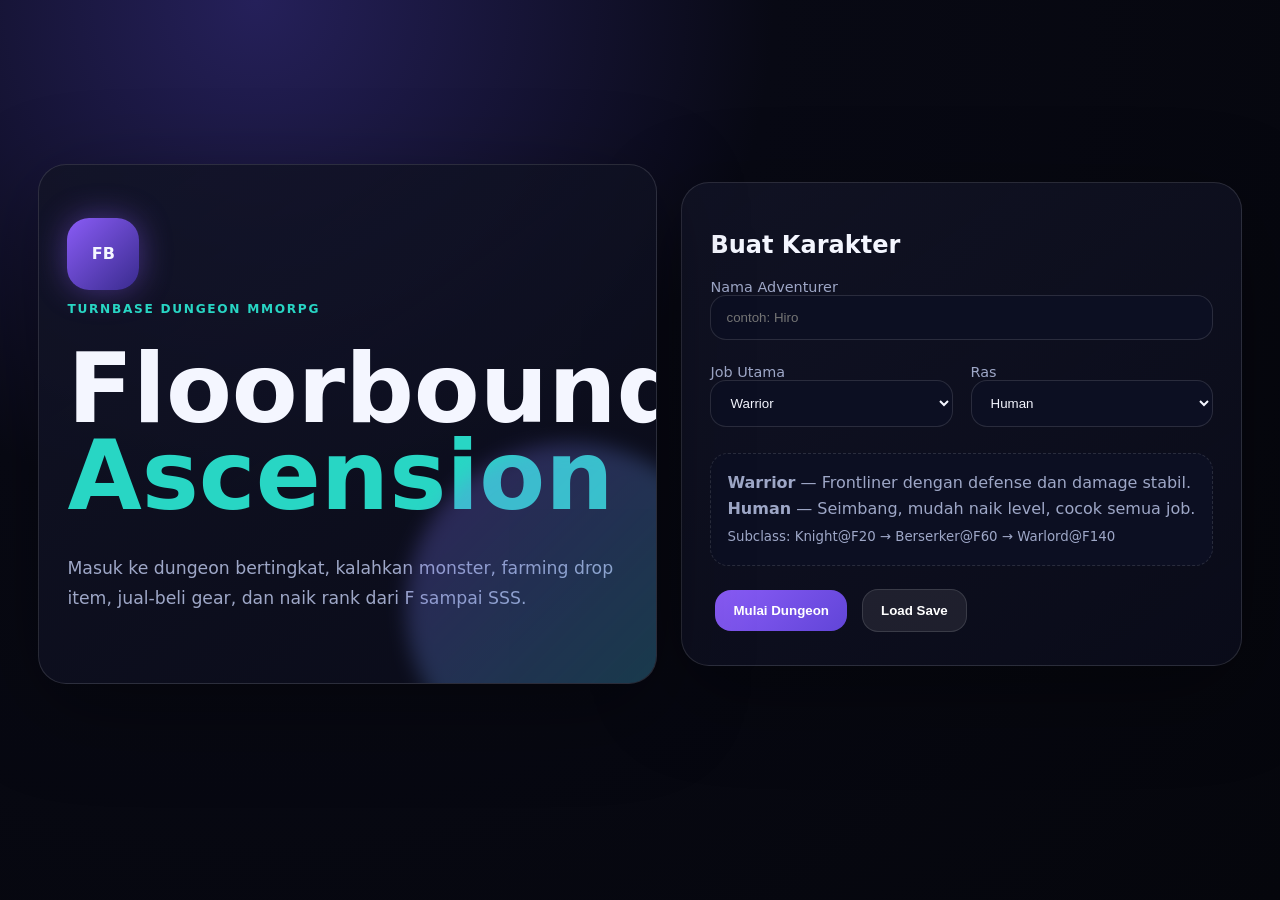
<file: public/apps/mmorpg-turnbase-original/mmorpg_turnbase/index.html>
<!DOCTYPE html>
<html lang="id">
<head>
  <meta charset="UTF-8" />
  <meta name="viewport" content="width=device-width, initial-scale=1.0" />
  <title>Floorbound: Turnbase MMORPG</title>
  <link rel="stylesheet" href="css/style.css" />
</head>
<body>
  <div id="app" class="app-shell">
    <section id="onboarding" class="screen active">
      <div class="hero-card">
        <div class="brand-mark">FB</div>
        <p class="eyebrow">Turnbase Dungeon MMORPG</p>
        <h1>Floorbound<br><span>Ascension</span></h1>
        <p class="lead">Masuk ke dungeon bertingkat, kalahkan monster, farming drop item, jual-beli gear, dan naik rank dari F sampai SSS.</p>
      </div>
      <form id="createForm" class="panel form-panel">
        <h2>Buat Karakter</h2>
        <label>Nama Adventurer
          <input id="playerName" type="text" maxlength="18" placeholder="contoh: Hiro" required />
        </label>
        <div class="grid-2">
          <label>Job Utama
            <select id="jobSelect"></select>
          </label>
          <label>Ras
            <select id="raceSelect"></select>
          </label>
        </div>
        <div id="choicePreview" class="choice-preview"></div>
        <button class="primary-btn" type="submit">Mulai Dungeon</button>
        <button id="loadBtn" class="ghost-btn" type="button">Load Save</button>
      </form>
    </section>

    <section id="game" class="screen">
      <header class="topbar">
        <div>
          <p class="eyebrow">Current Adventurer</p>
          <h2 id="charTitle">-</h2>
        </div>
        <nav class="tabs">
          <button data-tab="dungeon" class="tab active">Dungeon</button>
          <button data-tab="character" class="tab">Character</button>
          <button data-tab="inventory" class="tab">Inventory</button>
          <button data-tab="market" class="tab">Trade</button>
          <button data-tab="leaderboard" class="tab">Leaderboard</button>
        </nav>
      </header>

      <main>
        <section id="tab-dungeon" class="tab-page active">
          <div class="layout-2">
            <div class="panel battle-panel">
              <div class="floor-line">
                <div>
                  <p class="eyebrow">Dungeon Floor</p>
                  <h1 id="floorLabel">Floor 1</h1>
                </div>
                <div id="rankBadge" class="rank-badge">F</div>
              </div>
              <div id="monsterCard" class="monster-card"></div>
              <div class="bar-group">
                <span>Player HP</span><div class="bar"><i id="playerHpBar"></i></div>
                <span>Enemy HP</span><div class="bar danger"><i id="enemyHpBar"></i></div>
              </div>
              <div class="combat-actions">
                <button id="attackBtn" class="primary-btn">Basic Attack</button>
                <button id="skill1Btn" class="secondary-btn">Skill 1</button>
                <button id="skill2Btn" class="secondary-btn">Skill 2</button>
                <button id="potionBtn" class="ghost-btn">Use Potion</button>
              </div>
            </div>
            <aside class="panel log-panel">
              <h3>Battle Log</h3>
              <div id="battleLog" class="battle-log"></div>
            </aside>
          </div>
        </section>

        <section id="tab-character" class="tab-page">
          <div class="layout-2">
            <div class="panel"><h3>Status</h3><div id="statsBox" class="stats-grid"></div></div>
            <div class="panel"><h3>Subclass Tree</h3><div id="subclassBox" class="subclass-box"></div></div>
          </div>
        </section>

        <section id="tab-inventory" class="tab-page">
          <div class="layout-2">
            <div class="panel"><h3>Equipment</h3><div id="equipBox" class="equipment-box"></div></div>
            <div class="panel"><h3>Inventory</h3><div id="inventoryBox" class="item-list"></div></div>
          </div>
        </section>

        <section id="tab-market" class="tab-page">
          <div class="layout-2">
            <div class="panel"><h3>Jual Barang</h3><div id="sellBox" class="item-list"></div></div>
            <div class="panel"><h3>Market Board</h3><div id="marketBox" class="item-list"></div></div>
          </div>
        </section>

        <section id="tab-leaderboard" class="tab-page">
          <div class="panel"><h3>Local Leaderboard</h3><div id="leaderboardBox"></div></div>
        </section>
      </main>
    </section>
  </div>

  <script src="data/config.js"></script>
  <script src="js/storage.js"></script>
  <script src="js/classes.js"></script>
  <script src="js/items.js"></script>
  <script src="js/dungeon.js"></script>
  <script src="js/market.js"></script>
  <script src="js/ui.js"></script>
  <script src="js/app.js"></script>
</body>
</html>
</file>
<file: public/apps/mmorpg-turnbase-original/mmorpg_turnbase/css/style.css>
:root{--bg:#080914;--panel:rgba(18,20,38,.86);--panel2:rgba(27,30,54,.9);--line:rgba(255,255,255,.12);--text:#f4f6ff;--muted:#9ea7c7;--accent:#8a5cf6;--accent2:#28d6c4;--danger:#ff5c7a;--gold:#ffd166}*{box-sizing:border-box}body{margin:0;background:radial-gradient(circle at 20% 0%,#25205a 0,#080914 38%,#05060c 100%);font-family:Inter,system-ui,Arial,sans-serif;color:var(--text);min-height:100vh}.app-shell{width:min(1280px,94vw);margin:auto;padding:28px 0}.screen{display:none}.screen.active{display:block}#onboarding{min-height:88vh;align-items:center;grid-template-columns:1.05fr .95fr;gap:24px}.screen.active#onboarding{display:grid}.hero-card,.panel{border:1px solid var(--line);background:linear-gradient(145deg,var(--panel),rgba(11,13,28,.78));border-radius:28px;box-shadow:0 24px 90px rgba(0,0,0,.36);padding:28px}.hero-card{min-height:520px;display:flex;flex-direction:column;justify-content:center;overflow:hidden;position:relative}.hero-card:after{content:"";position:absolute;inset:auto -80px -90px auto;width:330px;height:330px;border-radius:50%;background:linear-gradient(135deg,var(--accent),var(--accent2));filter:blur(10px);opacity:.28}.brand-mark{width:72px;height:72px;border-radius:22px;display:grid;place-items:center;font-weight:900;background:linear-gradient(135deg,var(--accent),#392b8e);box-shadow:0 0 32px rgba(138,92,246,.45)}.eyebrow{color:var(--accent2);text-transform:uppercase;letter-spacing:.14em;font-size:.76rem;font-weight:800}.hero-card h1{font-size:clamp(3rem,8vw,6rem);line-height:.9;margin:18px 0}.hero-card h1 span{color:var(--accent2)}.lead{max-width:560px;color:var(--muted);font-size:1.08rem;line-height:1.7}.form-panel label{display:block;color:var(--muted);font-size:.9rem;margin:16px 0 8px}input,select{width:100%;padding:14px 15px;border-radius:16px;border:1px solid var(--line);background:#0c0f22;color:var(--text);outline:none}.grid-2,.layout-2{display:grid;grid-template-columns:1fr 1fr;gap:18px}.choice-preview{background:#0c0f22;border:1px dashed var(--line);border-radius:18px;padding:16px;margin:18px 0;color:var(--muted);line-height:1.65}.primary-btn,.secondary-btn,.ghost-btn,.item-card button{border:0;border-radius:16px;padding:13px 18px;color:white;font-weight:800;cursor:pointer;background:linear-gradient(135deg,var(--accent),#6145d8);margin:5px}.secondary-btn{background:linear-gradient(135deg,#244ed8,#28d6c4)}.ghost-btn{background:rgba(255,255,255,.08);border:1px solid var(--line)}.topbar{display:flex;justify-content:space-between;gap:16px;align-items:center;margin-bottom:22px}.topbar h2{margin:0}.tabs{display:flex;gap:8px;flex-wrap:wrap}.tab{background:rgba(255,255,255,.06);border:1px solid var(--line);color:var(--muted);padding:11px 14px;border-radius:14px;cursor:pointer}.tab.active{color:#fff;background:linear-gradient(135deg,var(--accent),#34246d)}.tab-page{display:none}.tab-page.active{display:block}.battle-panel{min-height:560px}.floor-line{display:flex;align-items:center;justify-content:space-between}.floor-line h1{font-size:3rem;margin:0}.rank-badge{width:88px;height:88px;border-radius:26px;display:grid;place-items:center;font-size:2rem;font-weight:950;background:linear-gradient(135deg,var(--gold),#ff8f3d);color:#1c1300}.monster-card{margin:24px 0;padding:26px;border-radius:24px;background:linear-gradient(145deg,rgba(255,255,255,.08),rgba(255,255,255,.03));border:1px solid var(--line)}.monster-card h2{font-size:2.2rem;margin:8px 0}.bar-group span{display:block;color:var(--muted);font-size:.82rem;margin-top:12px}.bar{height:14px;border-radius:99px;background:#11152b;overflow:hidden;border:1px solid var(--line)}.bar i{display:block;height:100%;background:linear-gradient(90deg,#40efb3,#28d6c4);transition:.25s}.bar.danger i{background:linear-gradient(90deg,#ff5c7a,#ffd166)}.combat-actions{margin-top:22px;display:flex;flex-wrap:wrap}.log-panel{max-height:620px;overflow:hidden}.battle-log{height:520px;overflow:auto;padding-right:8px}.battle-log p{background:rgba(255,255,255,.045);border:1px solid var(--line);border-radius:14px;padding:10px;color:var(--muted)}.stats-grid{display:grid;grid-template-columns:repeat(3,1fr);gap:12px}.stats-grid div,.empty-slot,.sub,.item-card{border:1px solid var(--line);background:rgba(255,255,255,.045);border-radius:16px;padding:14px}.stats-grid span,.item-card small,.sub span{display:block;color:var(--muted);font-size:.78rem}.sub{margin-bottom:12px}.sub.locked{opacity:.45}.sub.open{border-color:rgba(40,214,196,.5)}.item-list{display:flex;flex-direction:column;gap:10px;max-height:620px;overflow:auto}.item-card{display:flex;justify-content:space-between;gap:12px;align-items:center}.class-F{border-left:4px solid #9aa}.class-E{border-left:4px solid #59a}.class-D{border-left:4px solid #47c}.class-C{border-left:4px solid #28d6c4}.class-B{border-left:4px solid #8a5cf6}.class-A{border-left:4px solid #ffd166}.class-S{border-left:4px solid #ff5c7a}table{width:100%;border-collapse:collapse}td,th{padding:14px;border-bottom:1px solid var(--line);text-align:left}th{color:var(--accent2)}@media(max-width:900px){.screen.active#onboarding,.grid-2,.layout-2{grid-template-columns:1fr}.topbar{align-items:flex-start;flex-direction:column}.hero-card{min-height:auto}.stats-grid{grid-template-columns:1fr 1fr}}
</file>
